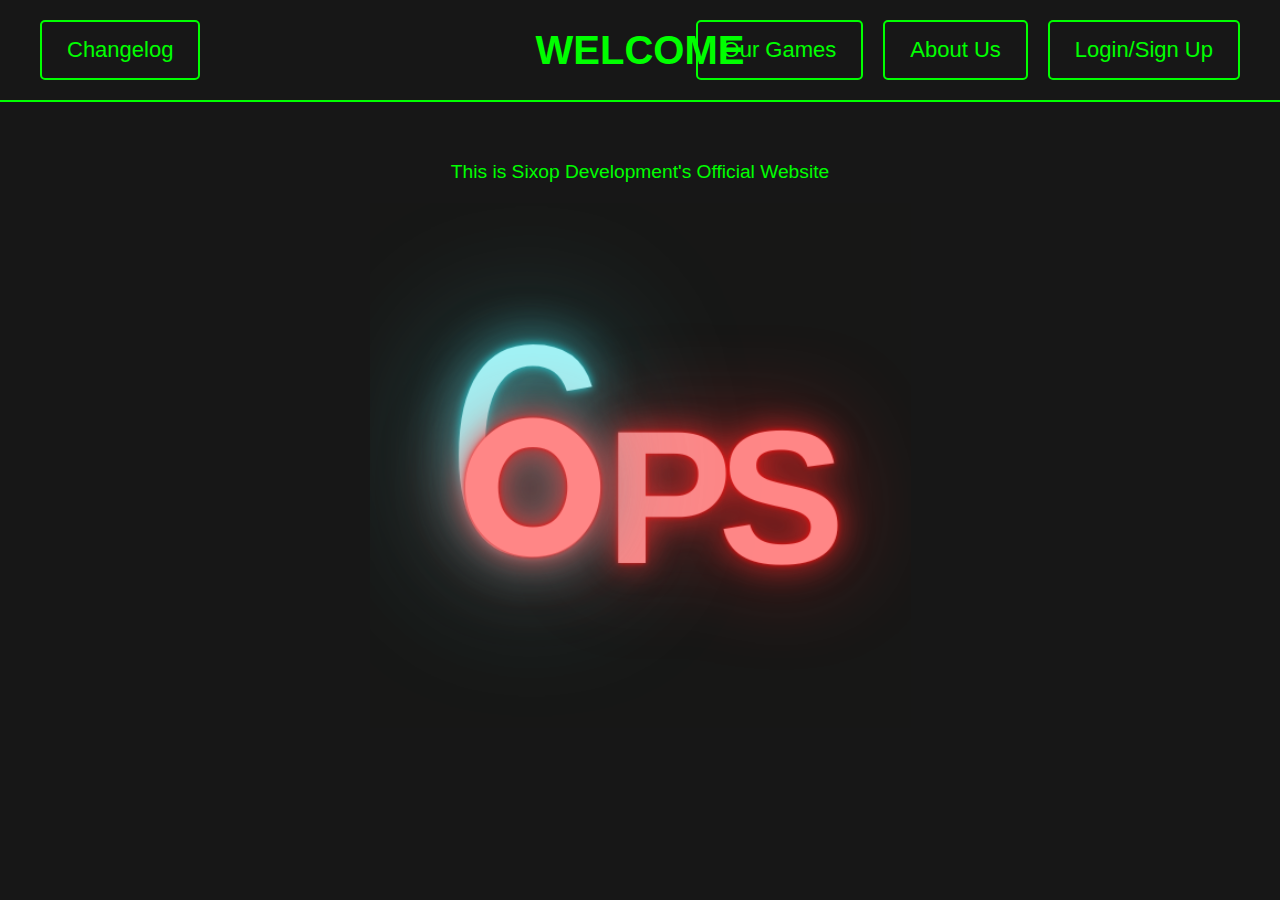
<file: index.html>
<!DOCTYPE html>
<html lang="en">
<head>
    <meta charset="UTF-8">
    <meta name="viewport" content="width=device-width, initial-scale=1.0">
    <title>Welcome to Sixops Dev.</title>
    <link rel="icon" href="Screenshot 2024-11-29 174348.png" type="image/png">
    <style>
        body {
            margin: 0;
            padding: 0;
            font-family: Arial, sans-serif;
            background-color: rgb(23, 23, 23); 
            color: #00ff00; 
            display: flex;
            flex-direction: column;
            min-height: 90vh; 
        }

        .header {
            display: flex;
            justify-content: space-between; 
            align-items: center;
            background-color: rgb(23, 23, 23); 
            color: #00ff00; 
            padding: 20px 40px;
            border-bottom: 2px solid #00ff00; 
            position: relative;
        }

        .header h1 {
            margin: 0;
            font-size: 2.5em;
            font-family: 'Arial Black', Arial, sans-serif; 
            position: absolute;
            left: 50%;
            transform: translateX(-50%);
        }

        .nav {
            display: flex;
            align-items: center;
            width: 100%; 
        }

        .nav a {
            text-decoration: none;
            font-size: 22px;
            color: #00ff00;
            background-color: rgb(23, 23, 23);
            padding: 15px 25px;
            border-radius: 5px;
            transition: background-color 0.3s ease, transform 0.3s ease;
            border: 2px solid #00ff00;
        }

        .nav a:hover {
            background-color: #333;
            color: #fff;
            transform: scale(1.1);
            box-shadow: 0 0 10px #00ff00;
        }

        .nav .left {
            margin-right: auto;
        }

        .nav .right {
            display: flex;
            gap: 20px;
        }

        .main-content {
            text-align: center;
            padding: 40px 20px;
            flex-grow: 1;
        }

        .main-content p {
            font-size: 1.2em;
            color: #00ff00;
            margin-bottom: 0;
        }

        .footer-img {
            text-align: center;
            margin-top: -20px;
            padding-bottom: 0;
        }

        .footer-img img {
            max-width: 100%;
            height: auto;
            display: inline-block;
            margin: 0 auto;
        }

        .className {
            background-color: rgb(23, 23, 23);
            padding: 45px;
            text-align: center;
        }

    </style>
</head>
<body>

    <!-- Header Section -->
    <div class="header">
        <div class="nav">
            <a href="Changelog.html" class="left">Changelog</a>
            <h1>WELCOME</h1>
            <div class="right">
                <a href="games.html">Our Games</a> 
                <a href="About_us.html">About Us</a>
                <a href="loginsignup.html">Login/Sign Up</a> <!-- Link to Login/Sign Up page -->
            </div>
        </div>
    </div>

    <!-- Main Content Section -->
    <div class="main-content">
        <p>This is Sixop Development's Official Website</p>
    </div>

    <!-- Footer Section with Image -->
    <div class="footer-img">
        <img src="Screenshot 2024-11-29 174348.png" alt="Sixops Image">
    </div>

    <div class="className"></div>

</body>
</html>
</file>
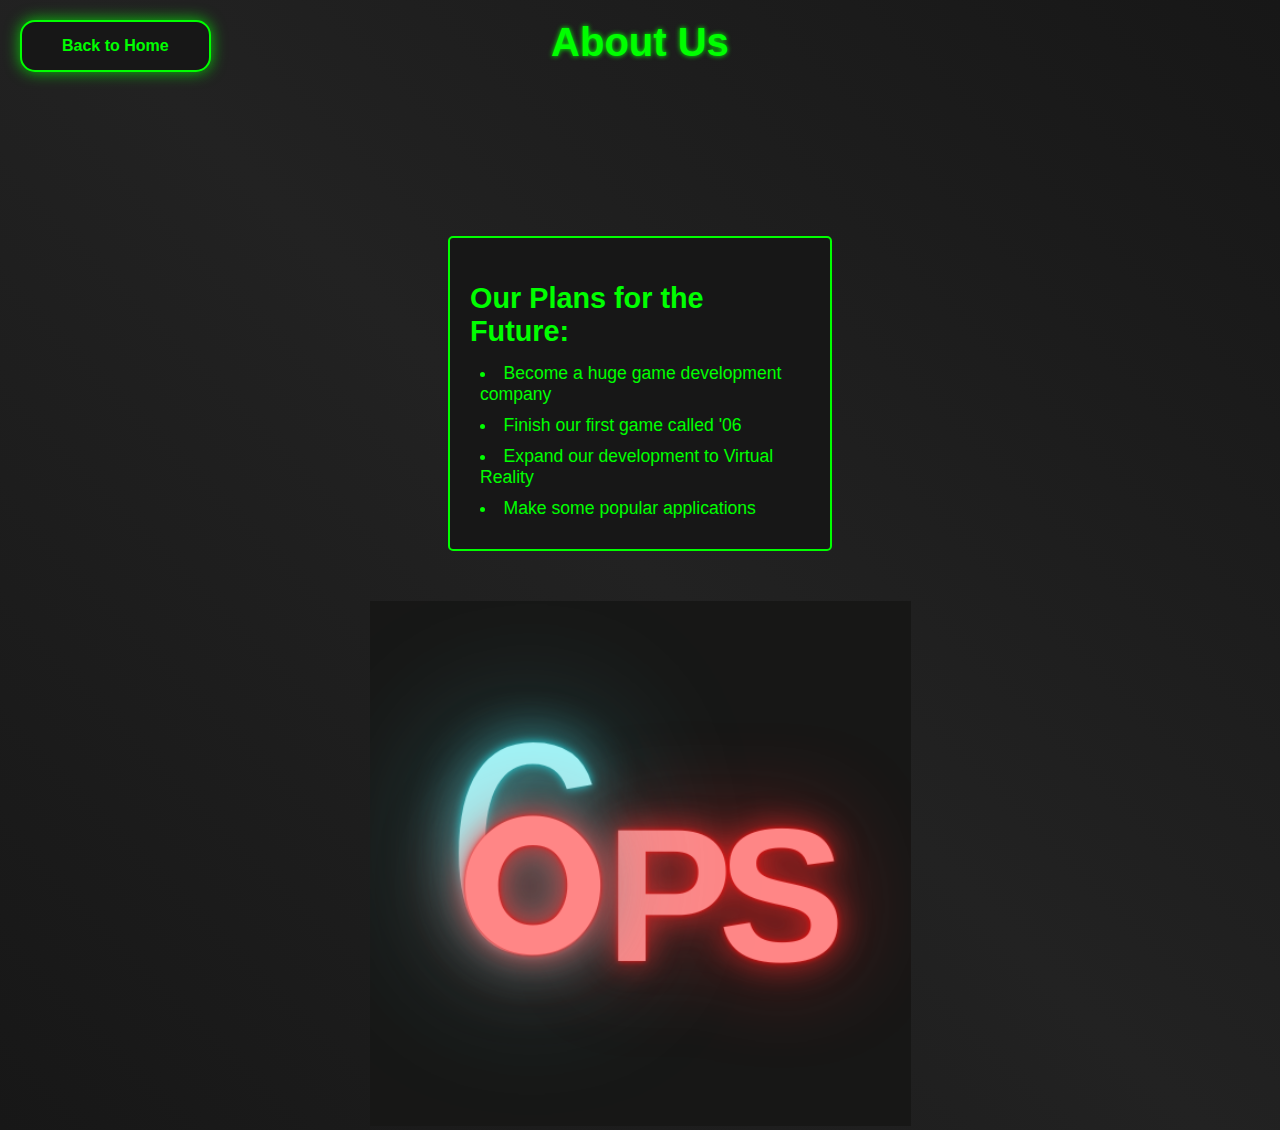
<file: About_us.html>
<!DOCTYPE html>
<html lang="en">
<head>
    <meta charset="UTF-8">
    <meta name="viewport" content="width=device-width, initial-scale=1.0">
    <title>Sixops About Us</title>
    <link rel="icon" href="Screenshot 2024-11-29 174348.png" type="image/png">
    <style>
        /* Body and Global Styles */
        body {
            margin: 0;
            padding: 0;
            font-family: Arial, sans-serif;
            background: linear-gradient(45deg, rgb(23, 23, 23), #222, rgb(23, 23, 23));
            color: #00ff00;
            display: flex;
            flex-direction: column;
            align-items: center;
            min-height: 100vh;
            text-align: center;
        }

        /* Header Container */
        .header-container {
            width: 100%;
            position: relative;
            text-align: center;
            padding-top: 20px;
            margin-bottom: 20px;
        }

        /* Header Styling */
        .header h1 {
            font-family: 'Arial Black', Arial, sans-serif;
            font-size: 2.5em;
            margin: 0;
            color: #00ff00;
            text-shadow: 0 0 5px #00ff00;
        }

        /* Back Button Styling */
        .back-button {
            position: absolute;
            top: 20px;
            left: 20px;
            text-decoration: none;
            color: #00ff00;
            font-size: 1em;
            padding: 15px 40px;
            border: 2px solid #00ff00;
            border-radius: 15px;
            background-color: #171717;
            transition: all 0.4s ease-in-out;
            text-align: center;
            font-weight: bold;
            box-shadow: 0 0 15px rgba(0, 255, 0, 0.75); /* Outer glow effect */
        }

        .back-button:hover {
            background-color: #222;
            color: #fff;
            box-shadow: 0 0 30px rgba(0, 255, 0, 1), 0 0 60px rgba(0, 255, 0, 1); /* Stronger glow on hover */
        }

        /* Content Styling */
        .content {
            margin-top: 20px;
            padding: 0 20px;
            line-height: 1.6;
            opacity: 0;
            animation: fadeIn 2s forwards;
        }

        .content p {
            margin: 15px 0;
            font-size: 1.1em;
        }

        /* Future Plans Section */
        .plans {
            margin-top: 30px;
            padding: 20px;
            background-color: #171717;
            border-radius: 5px;
            border: 2px solid #00ff00;
            width: 30%;
            box-sizing: border-box;
            text-align: left;
            margin-bottom: 20px;
        }

        .plans h2 {
            font-size: 1.8em;
            margin-bottom: 15px;
            color: #00ff00;
        }

        .plans ul {
            list-style-type: disc;
            margin: 0;
            padding-left: 0;
            list-style-position: inside;
        }

        .plans ul li {
            margin: 10px 0;
            font-size: 1.1em;
            padding-left: 10px;
        }

        /* Footer Image */
        .footer-img {
            text-align: center;
            margin-top: 30px;
            padding-bottom: 0;
        }

        .footer-img img {
            max-width: 100%;
            height: auto;
            display: inline-block;
            margin: 0 auto;
        }

        @keyframes fadeIn {
            0% { opacity: 0; }
            100% { opacity: 1; }
        }
    </style>
</head>
<body>

    <!-- Header Section with Back to Home Button -->
    <div class="header-container">
        <a href="index.html" class="back-button">Back to Home</a>
        <div class="header">
            <h1>About Us</h1>
        </div>
    </div>

    <!-- Main Content Section -->
    <div class="content">
        <p>Hi, We are the Sixops staff team.</p>
        <p>We are very happy you are using our games and we hope to bring better updates in the future.</p>
    </div>

    <!-- Future Plans Section -->
    <div class="plans">
        <h2>Our Plans for the Future:</h2>
        <ul>
            <li>Become a huge game development company</li>
            <li>Finish our first game called '06</li>
            <li>Expand our development to Virtual Reality</li>
            <li>Make some popular applications</li>
        </ul>
    </div>

    <!-- Footer Section with Image -->
    <div class="footer-img">
        <img src="Screenshot 2024-11-29 174348.png" alt="Sixops Image">
    </div>

</body>
</html>
</file>
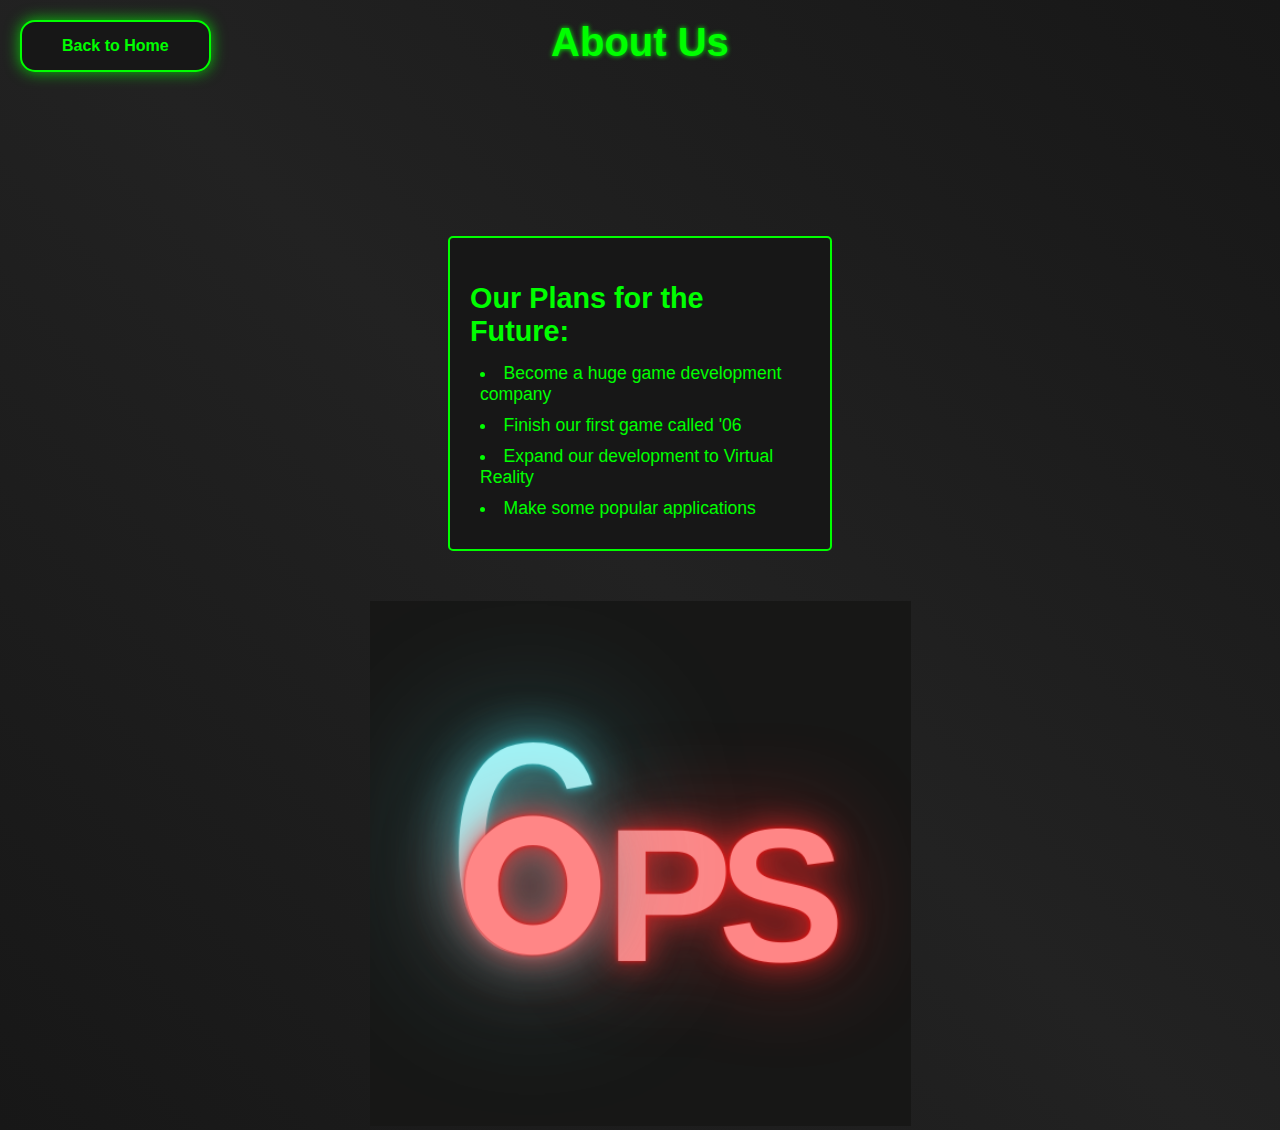
<file: About_us2.html>
<!DOCTYPE html>
<html lang="en">
<head>
    <meta charset="UTF-8">
    <meta name="viewport" content="width=device-width, initial-scale=1.0">
    <title>Sixops About Us</title>
    <link rel="icon" href="Screenshot 2024-11-29 174348.png" type="image/png">
    <style>
        /* Body and Global Styles */
        body {
            margin: 0;
            padding: 0;
            font-family: Arial, sans-serif;
            background: linear-gradient(45deg, rgb(23, 23, 23), #222, rgb(23, 23, 23));
            color: #00ff00;
            display: flex;
            flex-direction: column;
            align-items: center;
            min-height: 100vh;
            text-align: center;
        }

        /* Header Container */
        .header-container {
            width: 100%;
            position: relative;
            text-align: center;
            padding-top: 20px;
            margin-bottom: 20px;
        }

        /* Header Styling */
        .header h1 {
            font-family: 'Arial Black', Arial, sans-serif;
            font-size: 2.5em;
            margin: 0;
            color: #00ff00;
            text-shadow: 0 0 5px #00ff00;
        }

        /* Back Button Styling */
        .back-button {
            position: absolute;
            top: 20px;
            left: 20px;
            text-decoration: none;
            color: #00ff00;
            font-size: 1em;
            padding: 15px 40px;
            border: 2px solid #00ff00;
            border-radius: 15px;
            background-color: #171717;
            transition: all 0.4s ease-in-out;
            text-align: center;
            font-weight: bold;
            box-shadow: 0 0 15px rgba(0, 255, 0, 0.75); /* Outer glow effect */
        }

        .back-button:hover {
            background-color: #222;
            color: #fff;
            box-shadow: 0 0 30px rgba(0, 255, 0, 1), 0 0 60px rgba(0, 255, 0, 1); /* Stronger glow on hover */
        }

        /* Content Styling */
        .content {
            margin-top: 20px;
            padding: 0 20px;
            line-height: 1.6;
            opacity: 0;
            animation: fadeIn 2s forwards;
        }

        .content p {
            margin: 15px 0;
            font-size: 1.1em;
        }

        /* Future Plans Section */
        .plans {
            margin-top: 30px;
            padding: 20px;
            background-color: #171717;
            border-radius: 5px;
            border: 2px solid #00ff00;
            width: 30%;
            box-sizing: border-box;
            text-align: left;
            margin-bottom: 20px;
        }

        .plans h2 {
            font-size: 1.8em;
            margin-bottom: 15px;
            color: #00ff00;
        }

        .plans ul {
            list-style-type: disc;
            margin: 0;
            padding-left: 0;
            list-style-position: inside;
        }

        .plans ul li {
            margin: 10px 0;
            font-size: 1.1em;
            padding-left: 10px;
        }

        /* Footer Image */
        .footer-img {
            text-align: center;
            margin-top: 30px;
            padding-bottom: 0;
        }

        .footer-img img {
            max-width: 100%;
            height: auto;
            display: inline-block;
            margin: 0 auto;
        }

        @keyframes fadeIn {
            0% { opacity: 0; }
            100% { opacity: 1; }
        }
    </style>
</head>
<body>

    <!-- Header Section with Back to Home Button -->
    <div class="header-container">
        <a href="home.html" class="back-button">Back to Home</a>
        <div class="header">
            <h1>About Us</h1>
        </div>
    </div>

    <!-- Main Content Section -->
    <div class="content">
        <p>Hi, We are the Sixops staff team.</p>
        <p>We are very happy you are using our games and we hope to bring better updates in the future.</p>
    </div>

    <!-- Future Plans Section -->
    <div class="plans">
        <h2>Our Plans for the Future:</h2>
        <ul>
            <li>Become a huge game development company</li>
            <li>Finish our first game called '06</li>
            <li>Expand our development to Virtual Reality</li>
            <li>Make some popular applications</li>
        </ul>
    </div>

    <!-- Footer Section with Image -->
    <div class="footer-img">
        <img src="Screenshot 2024-11-29 174348.png" alt="Sixops Image">
    </div>

</body>
</html>
</file>
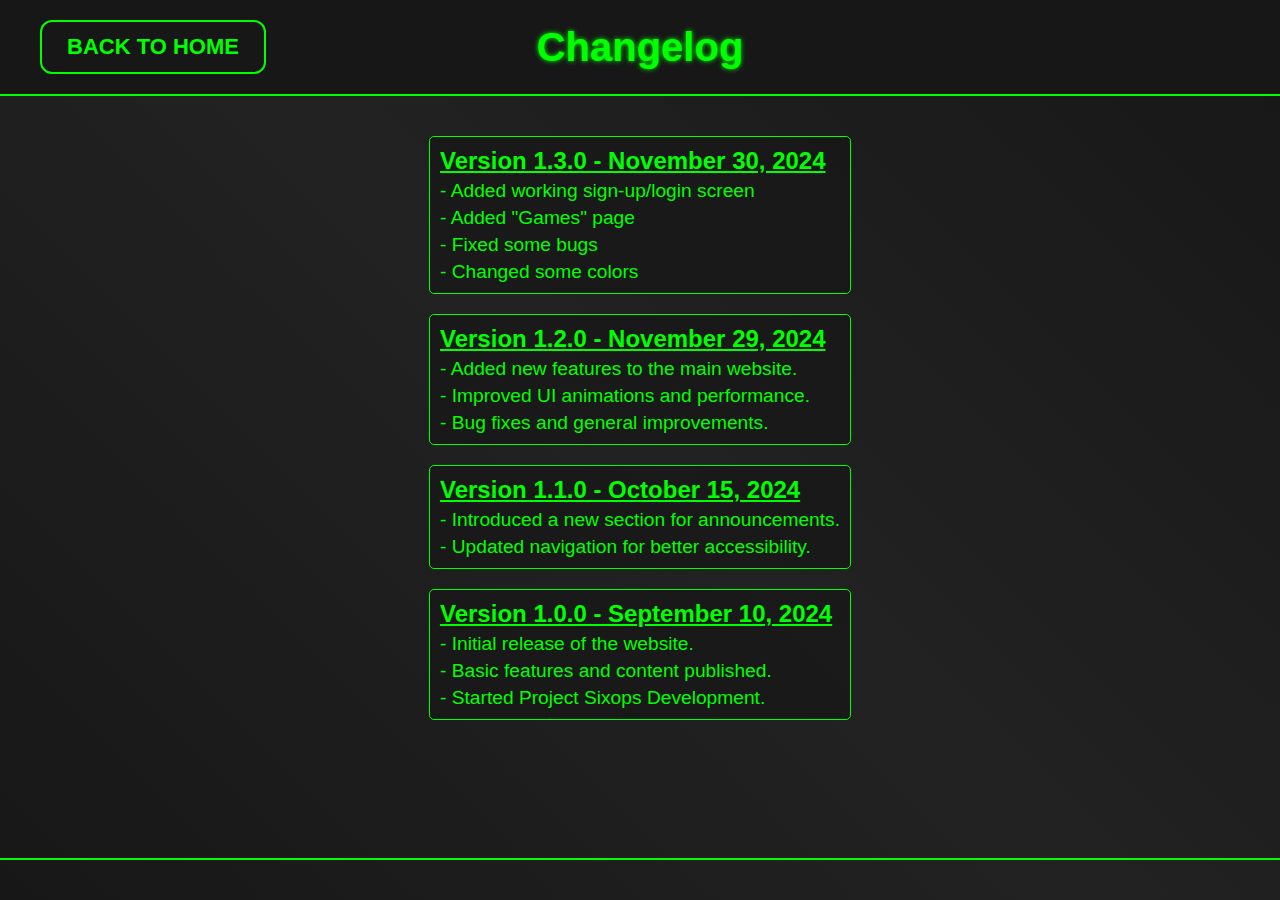
<file: Changelog.html>
<!DOCTYPE html>
<html lang="en">
<head>
    <meta charset="UTF-8">
    <meta name="viewport" content="width=device-width, initial-scale=1.0">
    <title>Changelog | Sixops Dev</title>
    <link rel="icon" href="Screenshot 2024-11-29 174348.png" type="image/png">
    <style>
        body {
            margin: 0;
            padding: 0;
            font-family: Arial, sans-serif;
            background: linear-gradient(45deg, rgb(23, 23, 23), #222, rgb(23, 23, 23));
            color: #00ff00;
            display: flex;
            flex-direction: column;
            min-height: 100vh;
        }

        .header {
            display: flex;
            justify-content: space-between;
            align-items: center;
            background-color: rgb(23, 23, 23);
            color: #00ff00;
            padding: 20px 40px;
            border-bottom: 2px solid #00ff00;
            position: relative;
        }

        .header h1 {
            margin: 0;
            font-size: 2.5em;
            font-family: 'Arial Black', Arial, sans-serif;
            position: absolute;
            left: 50%;
            transform: translateX(-50%);
            text-shadow: 0 0 5px #00ff00;
        }

        .nav {
            display: flex;
            align-items: center;
            width: 100%;
        }

        /* Style for the back to home button and other links */
        .nav a, .home-button {
            text-decoration: none;
            font-size: 22px;
            color: #00ff00;
            background-color: rgb(23, 23, 23);
            padding: 12px 25px;
            border-radius: 12px;
            border: 2px solid #00ff00;
            font-weight: bold;
            text-transform: uppercase;
            transition: 0.3s ease;
            display: inline-block;
            text-align: center;
        }

        /* Hover effect for buttons */
        .nav a:hover, .home-button:hover {
            background-color: rgb(23, 23, 23);
            color: #fff;
            box-shadow: 0 0 8px #00ff00;
            transform: scale(1.05);
        }

        .changelog-content {
            padding: 40px 20px;
            text-align: left;
            flex-grow: 1;
            max-width: 800px;
            margin: 0 auto;
        }

        .changelog-entry {
            margin-bottom: 20px;
            padding: 10px;
            border: 1px solid #00ff00;
            border-radius: 5px;
            background-color: rgba(23, 23, 23, 0.7);
        }

        .changelog-entry h3 {
            margin: 0;
            font-size: 1.5em;
            text-decoration: underline;
        }

        .changelog-entry p {
            margin: 5px 0 0;
            font-size: 1.2em;
        }

        .footer {
            text-align: center;
            padding: 20px;
            border-top: 2px solid #00ff00;
            font-size: 1em;
        }
    </style>
</head>
<body>

    <!-- Header Section -->
    <div class="header">
        <div class="nav">
            <a href="index.html" class="home-button">Back to Home</a>
            <h1>Changelog</h1>
        </div>
    </div>

    <!-- Changelog Content Section -->
    <div class="changelog-content">
        <div class="changelog-entry">
            <h3>Version 1.3.0 - November 30, 2024</h3>
            <p>- Added working sign-up/login screen</p>
            <p>- Added "Games" page</p>
            <p>- Fixed some bugs</p>
            <p>- Changed some colors</p>
        </div>
        
        <div class="changelog-entry">
            <h3>Version 1.2.0 - November 29, 2024</h3>
            <p>- Added new features to the main website.</p>
            <p>- Improved UI animations and performance.</p>
            <p>- Bug fixes and general improvements.</p>
        </div>

        <div class="changelog-entry">
            <h3>Version 1.1.0 - October 15, 2024</h3>
            <p>- Introduced a new section for announcements.</p>
            <p>- Updated navigation for better accessibility.</p>
        </div>

        <div class="changelog-entry">
            <h3>Version 1.0.0 - September 10, 2024</h3>
            <p>- Initial release of the website.</p>
            <p>- Basic features and content published.</p>
            <p>- Started Project Sixops Development.</p>
        </div>
    </div>

    <!-- Footer Section -->
    <div class="footer">
</body>
</html>
</file>
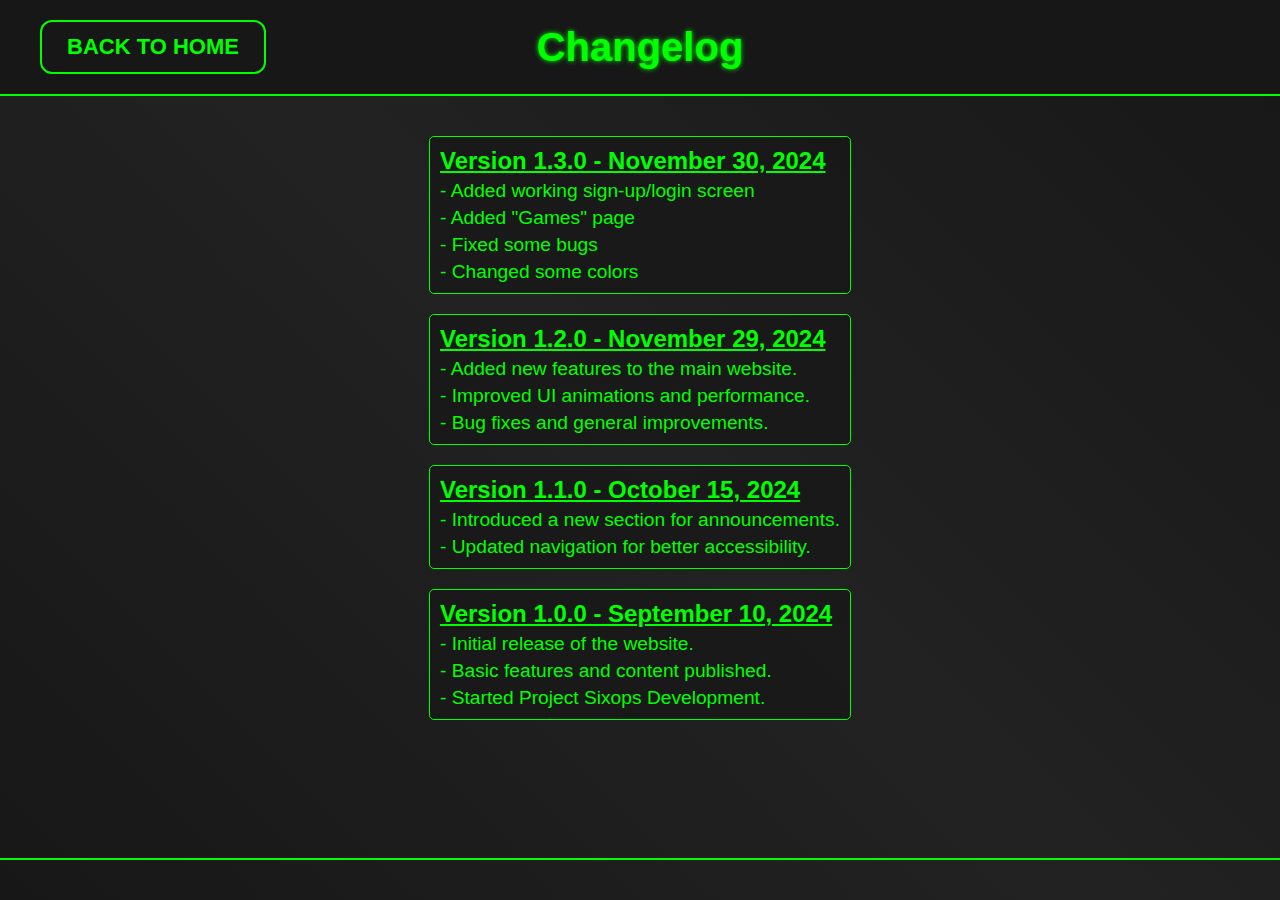
<file: Changelog2.html>
<!DOCTYPE html>
<html lang="en">
<head>
    <meta charset="UTF-8">
    <meta name="viewport" content="width=device-width, initial-scale=1.0">
    <title>Changelog | Sixops Dev</title>
    <link rel="icon" href="Screenshot 2024-11-29 174348.png" type="image/png">
    <style>
        body {
            margin: 0;
            padding: 0;
            font-family: Arial, sans-serif;
            background: linear-gradient(45deg, rgb(23, 23, 23), #222, rgb(23, 23, 23));
            color: #00ff00;
            display: flex;
            flex-direction: column;
            min-height: 100vh;
        }

        .header {
            display: flex;
            justify-content: space-between;
            align-items: center;
            background-color: rgb(23, 23, 23);
            color: #00ff00;
            padding: 20px 40px;
            border-bottom: 2px solid #00ff00;
            position: relative;
        }

        .header h1 {
            margin: 0;
            font-size: 2.5em;
            font-family: 'Arial Black', Arial, sans-serif;
            position: absolute;
            left: 50%;
            transform: translateX(-50%);
            text-shadow: 0 0 5px #00ff00;
        }

        .nav {
            display: flex;
            align-items: center;
            width: 100%;
        }

        /* Style for the back to home button and other links */
        .nav a, .home-button {
            text-decoration: none;
            font-size: 22px;
            color: #00ff00;
            background-color: rgb(23, 23, 23);
            padding: 12px 25px;
            border-radius: 12px;
            border: 2px solid #00ff00;
            font-weight: bold;
            text-transform: uppercase;
            transition: 0.3s ease;
            display: inline-block;
            text-align: center;
        }

        /* Hover effect for buttons */
        .nav a:hover, .home-button:hover {
            background-color: rgb(23, 23, 23);
            color: #fff;
            box-shadow: 0 0 8px #00ff00;
            transform: scale(1.05);
        }

        .changelog-content {
            padding: 40px 20px;
            text-align: left;
            flex-grow: 1;
            max-width: 800px;
            margin: 0 auto;
        }

        .changelog-entry {
            margin-bottom: 20px;
            padding: 10px;
            border: 1px solid #00ff00;
            border-radius: 5px;
            background-color: rgba(23, 23, 23, 0.7);
        }

        .changelog-entry h3 {
            margin: 0;
            font-size: 1.5em;
            text-decoration: underline;
        }

        .changelog-entry p {
            margin: 5px 0 0;
            font-size: 1.2em;
        }

        .footer {
            text-align: center;
            padding: 20px;
            border-top: 2px solid #00ff00;
            font-size: 1em;
        }
    </style>
</head>
<body>

    <!-- Header Section -->
    <div class="header">
        <div class="nav">
            <a href="home.html" class="home-button">Back to Home</a>
            <h1>Changelog</h1>
        </div>
    </div>

    <!-- Changelog Content Section -->
    <div class="changelog-content">
        <div class="changelog-entry">
            <h3>Version 1.3.0 - November 30, 2024</h3>
            <p>- Added working sign-up/login screen</p>
            <p>- Added "Games" page</p>
            <p>- Fixed some bugs</p>
            <p>- Changed some colors</p>
        </div>
        
        <div class="changelog-entry">
            <h3>Version 1.2.0 - November 29, 2024</h3>
            <p>- Added new features to the main website.</p>
            <p>- Improved UI animations and performance.</p>
            <p>- Bug fixes and general improvements.</p>
        </div>

        <div class="changelog-entry">
            <h3>Version 1.1.0 - October 15, 2024</h3>
            <p>- Introduced a new section for announcements.</p>
            <p>- Updated navigation for better accessibility.</p>
        </div>

        <div class="changelog-entry">
            <h3>Version 1.0.0 - September 10, 2024</h3>
            <p>- Initial release of the website.</p>
            <p>- Basic features and content published.</p>
            <p>- Started Project Sixops Development.</p>
        </div>
    </div>

    <!-- Footer Section -->
    <div class="footer">
</body>
</html>
</file>
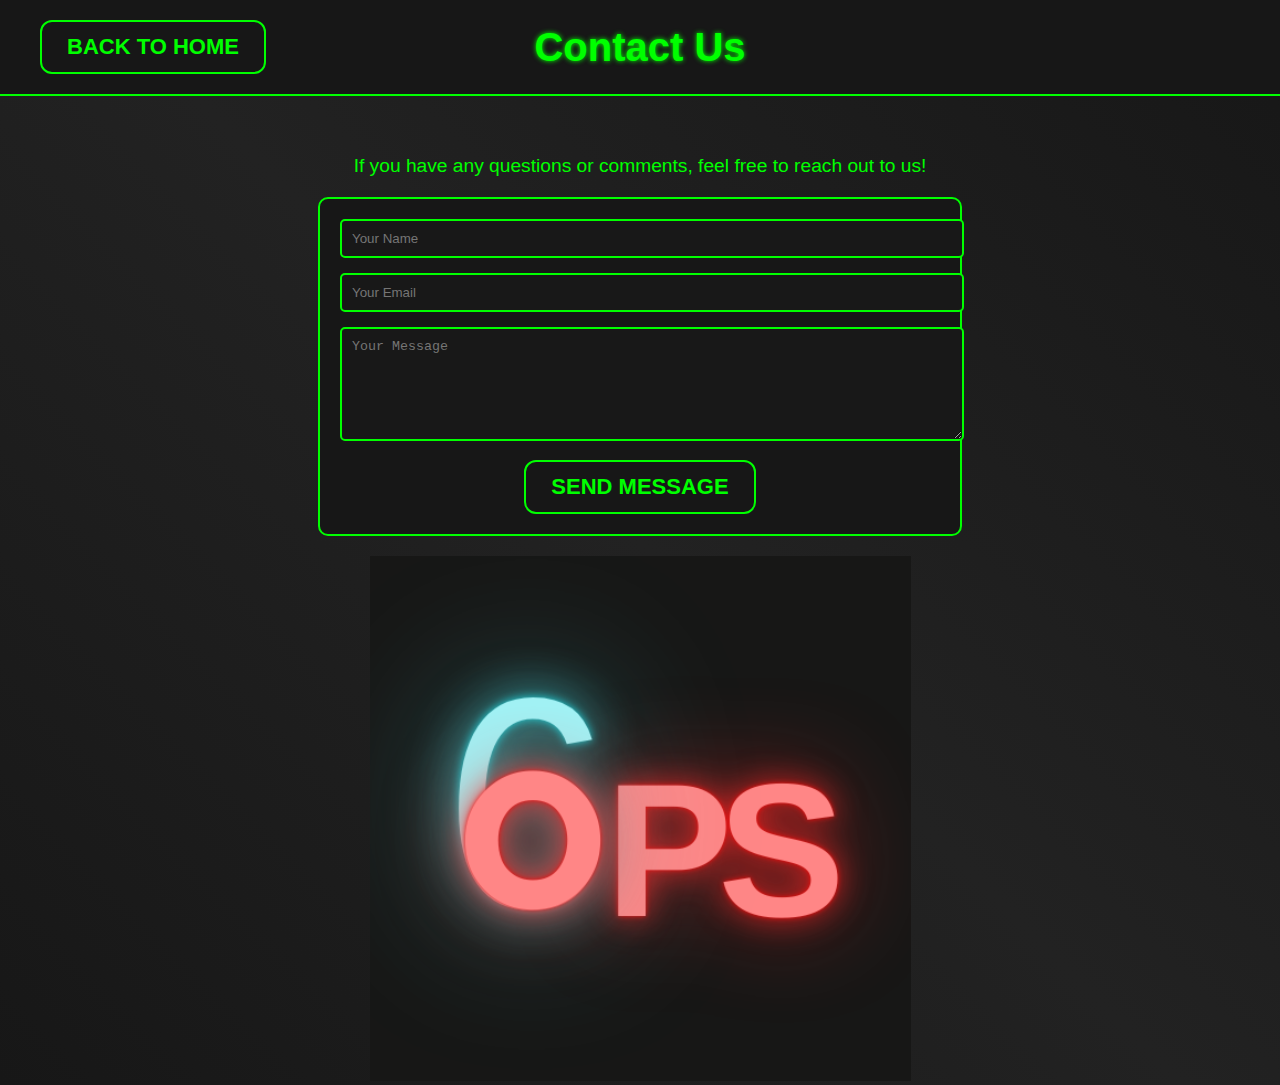
<file: Contact.html>
<!DOCTYPE html>
<html lang="en">
<head>
    <meta charset="UTF-8">
    <meta name="viewport" content="width=device-width, initial-scale=1.0">
    <title>Contact Us | Sixops Dev</title>
    <link rel="icon" href="Screenshot 2024-11-29 174348.png" type="image/png">
    <style>
        body {
            margin: 0;
            padding: 0;
            font-family: Arial, sans-serif;
            background: linear-gradient(45deg, rgb(23, 23, 23), #222, rgb(23, 23, 23));
            color: #00ff00; 
            display: flex;
            flex-direction: column;
            min-height: 90vh; 
        }

        .header {
            display: flex;
            justify-content: space-between; 
            align-items: center;
            background-color: rgb(23, 23, 23); 
            color: #00ff00; 
            padding: 20px 40px;
            border-bottom: 2px solid #00ff00; 
            position: relative;
        }

        .header h1 {
            margin: 0;
            font-size: 2.5em;
            font-family: 'Arial Black', Arial, sans-serif; 
            position: absolute;
            left: 50%;
            transform: translateX(-50%);
            text-shadow: 0 0 5px #00ff00;
        }

        .nav {
            display: flex;
            align-items: center;
            width: 100%; 
        }

        /* Style for all buttons in the navigation */
        .nav a, .nav .home-button, .form-container button {
            text-decoration: none;
            font-size: 22px;
            color: #00ff00;
            background-color: rgb(23, 23, 23);
            padding: 12px 25px;
            border-radius: 12px; /* Rounded edges for all buttons */
            border: 2px solid #00ff00;
            font-weight: bold;
            text-transform: uppercase;
            transition: 0.3s ease;
            display: inline-block;
            text-align: center;
        }

        /* Hover effect for buttons */
        .nav a:hover, .nav .home-button:hover, .form-container button:hover {
            background-color: #333;
            color: #fff;
            box-shadow: 0 0 8px #00ff00; /* Glowing effect */
            transform: scale(1.05);
        }

        .nav .left {
            margin-right: auto;
        }

        .nav .right {
            display: flex;
            gap: 20px;
        }

        .main-content {
            text-align: center;
            padding: 40px 20px;
            flex-grow: 1;
        }

        .main-content p {
            font-size: 1.2em;
            color: #00ff00;
            margin-bottom: 20px;
        }

        .form-container {
            max-width: 600px;
            margin: 0 auto;
            background-color: rgb(23, 23, 23);
            padding: 20px;
            border-radius: 10px;
            border: 2px solid #00ff00;
        }

        .form-container input, .form-container textarea {
            width: 100%;
            padding: 10px;
            margin-bottom: 15px;
            border: 2px solid #00ff00;
            background-color: rgb(24, 24, 24);
            color: #00ff00;
            border-radius: 5px;
        }

        .footer-img {
            text-align: center;
            margin-top: -20px;
            padding-bottom: 0;
        }

        .footer-img img {
            max-width: 100%;
            height: auto;
            display: inline-block;
            margin: 0 auto;
        }
    </style>
</head>
<body>

    <!-- Header Section -->
    <div class="header">
        <div class="nav">
            <a href="home.html" class="home-button">Back to Home</a> <!-- Custom home button -->
        </div>
        <h1>Contact Us</h1> <!-- Added the "Contact Us" title in the center -->
    </div>

    <!-- Main Content Section -->
    <div class="main-content">
        <p>If you have any questions or comments, feel free to reach out to us!</p>

        <!-- Contact Form -->
        <div class="form-container">
            <form action="https://formspree.io/f/myzybnwb" method="POST">
                <input type="text" name="name" placeholder="Your Name" required>
                <input type="email" name="email" placeholder="Your Email" required>
                <textarea name="message" placeholder="Your Message" rows="6" required></textarea>
                <button type="submit">Send Message</button>
            </form>
        </div>
    </div>

    <!-- Footer Section with Image -->
    <div class="footer-img">
        <img src="Screenshot 2024-11-29 174348.png" alt="Sixops Image">
    </div>

</body>
</html>
</file>
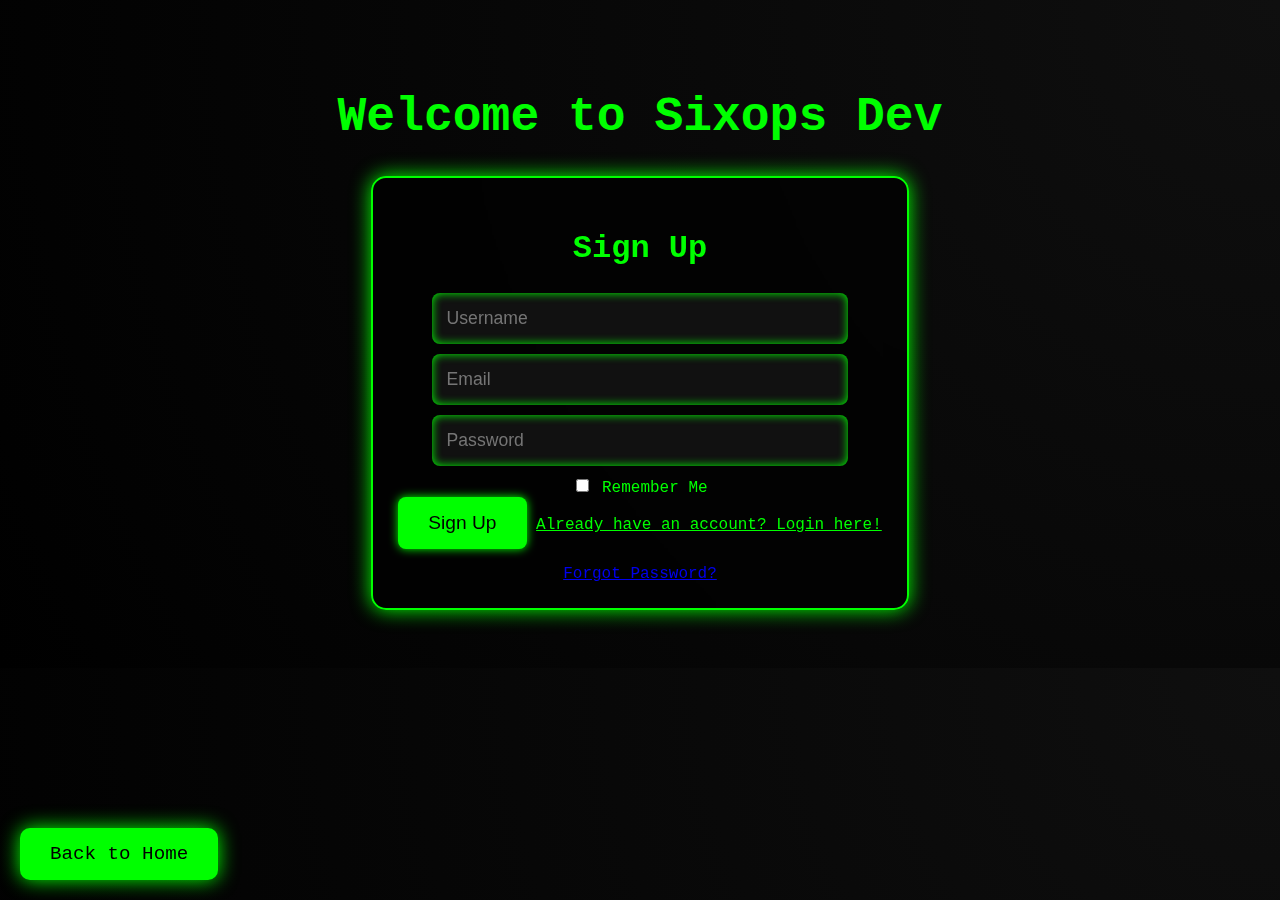
<file: loginsignup.html>
<!DOCTYPE html>
<html lang="en">
<head>
    <meta charset="UTF-8">
    <meta name="viewport" content="width=device-width, initial-scale=1.0">
    <title>Login/Signup - Sixops Dev</title>
    <link rel="icon" href="Screenshot 2024-11-29 174348.png" type="image/png">
    <style>
        /* Core styles */
        body {
            font-family: 'Courier New', Courier, monospace;
            background: radial-gradient(circle at top right, #0f0f0f, #000);
            color: #00ff00;
            text-align: center;
            padding: 50px;
            overflow: hidden;
            animation: backgroundScroll 10s infinite linear;
        }

        form {
            display: inline-block;
            background-color: rgba(0, 0, 0, 0.7);
            padding: 25px;
            border-radius: 15px;
            border: 2px solid #00ff00;
            backdrop-filter: blur(10px);
            box-shadow: 0 0 20px #00ff00;
            animation: pulseGlow 3s infinite;
        }

        input[type="text"], input[type="email"], input[type="password"] {
            display: block;
            margin: 10px auto;
            padding: 15px;
            width: 80%;
            border: none;
            border-radius: 8px;
            background-color: #111;
            color: #00ff00;
            box-shadow: inset 0 0 10px #00ff00;
            font-size: 1.1em;
        }

        input[type="submit"] {
            background-color: #00ff00;
            color: #000;
            padding: 15px 30px;
            border: none;
            border-radius: 8px;
            cursor: pointer;
            transition: all 0.3s ease;
            font-size: 1.2em;
            box-shadow: 0 0 10px #00ff00;
        }

        input[type="submit"]:hover {
            background-color: #000;
            color: #00ff00;
            border: 2px solid #00ff00;
            transform: scale(1.1);
        }

        .toggle-link {
            color: #00ff00;
            cursor: pointer;
            margin-top: 20px;
            text-decoration: underline;
        }

        .forgot-password {
            color: #00ff00;
            margin-top: 10px;
            display: block;
        }

        h1 {
            font-size: 3em;
            animation: flickerText 2s infinite alternate;
        }

        h2 {
            font-size: 2em;
        }

        .back-button {
            position: fixed;
            bottom: 20px;
            left: 20px;
            padding: 15px 30px;
            background-color: #00ff00;
            color: #000;
            border: none;
            border-radius: 10px;
            cursor: pointer;
            font-size: 1.2em;
            text-decoration: none;
            box-shadow: 0 0 20px #00ff00;
            transition: transform 0.3s ease;
        }

        .back-button:hover {
            transform: rotate(360deg) scale(1.1);
        }

        /* Animations */
        @keyframes flickerText {
            0% { opacity: 1; }
            50% { opacity: 0.8; }
            100% { opacity: 0.5; }
        }

        @keyframes pulseGlow {
            0%, 100% {
                box-shadow: 0 0 20px #00ff00;
            }
            50% {
                box-shadow: 0 0 40px #00ff00;
            }
        }

        @keyframes backgroundScroll {
            0% { background-position: 0% 0%; }
            100% { background-position: 100% 100%; }
        }
    </style>
</head>
<body>

    <h1>Welcome to Sixops Dev</h1>

    <form id="auth-form">
        <h2 id="form-title">Sign Up</h2>
        <input type="text" id="username" placeholder="Username" required>
        <input type="email" id="email" placeholder="Email" required>
        <input type="password" id="password" placeholder="Password" required>
        <div class="remember-me">
            <input type="checkbox" id="remember-me"> <label for="remember-me">Remember Me</label>
        </div>
        <input type="submit" value="Sign Up">
        <span class="toggle-link" onclick="toggleForm()">Already have an account? Login here!</span>
        <p class="error-message" id="error-message"></p>
        <div class="forgot-password">
            <a href="#" onclick="forgotPassword()">Forgot Password?</a>
        </div>
    </form>

    <a href="index.html" class="back-button">Back to Home</a>

    <script>
        const whitelistedCredentials = [
            { username: "admin", email: "admin@sixops.com", password: "admin123" },
            { username: "user", email: "user@sixops.com", password: "password" }
        ];

        function toggleForm() {
            const formTitle = document.getElementById('form-title');
            const submitButton = document.querySelector('input[type="submit"]');
            const toggleLink = document.querySelector('.toggle-link');

            if (formTitle.innerText === 'Sign Up') {
                formTitle.innerText = 'Login';
                submitButton.value = 'Login';
                toggleLink.innerText = "Don't have an account? Sign up here!";
            } else {
                formTitle.innerText = 'Sign Up';
                submitButton.value = 'Sign Up';
                toggleLink.innerText = "Already have an account? Login here!";
            }
        }

        function forgotPassword() {
            alert("Forgot password functionality is not implemented yet.");
        }

        document.getElementById('auth-form').addEventListener('submit', function(event) {
            event.preventDefault();

            const formTitle = document.getElementById('form-title').innerText;
            const username = document.getElementById('username').value;
            const email = document.getElementById('email').value;
            const password = document.getElementById('password').value;
            const errorMessage = document.getElementById('error-message');

            if (formTitle === 'Login') {
                // Only allow login for whitelisted users
                const validLogin = whitelistedCredentials.some(user =>
                    (user.username === username || user.email === email) && user.password === password
                );

                if (validLogin) {
                    alert("Login successful!");
                    window.location.href = 'home.html';
                } else {
                    errorMessage.innerText = 'Invalid credentials. Access denied!';
                }
            } else {
                // Signup logic
                alert("Sign up successful!");
                window.location.href = 'home.html';
            }
        });
    </script>

</body>
</html>
</file>
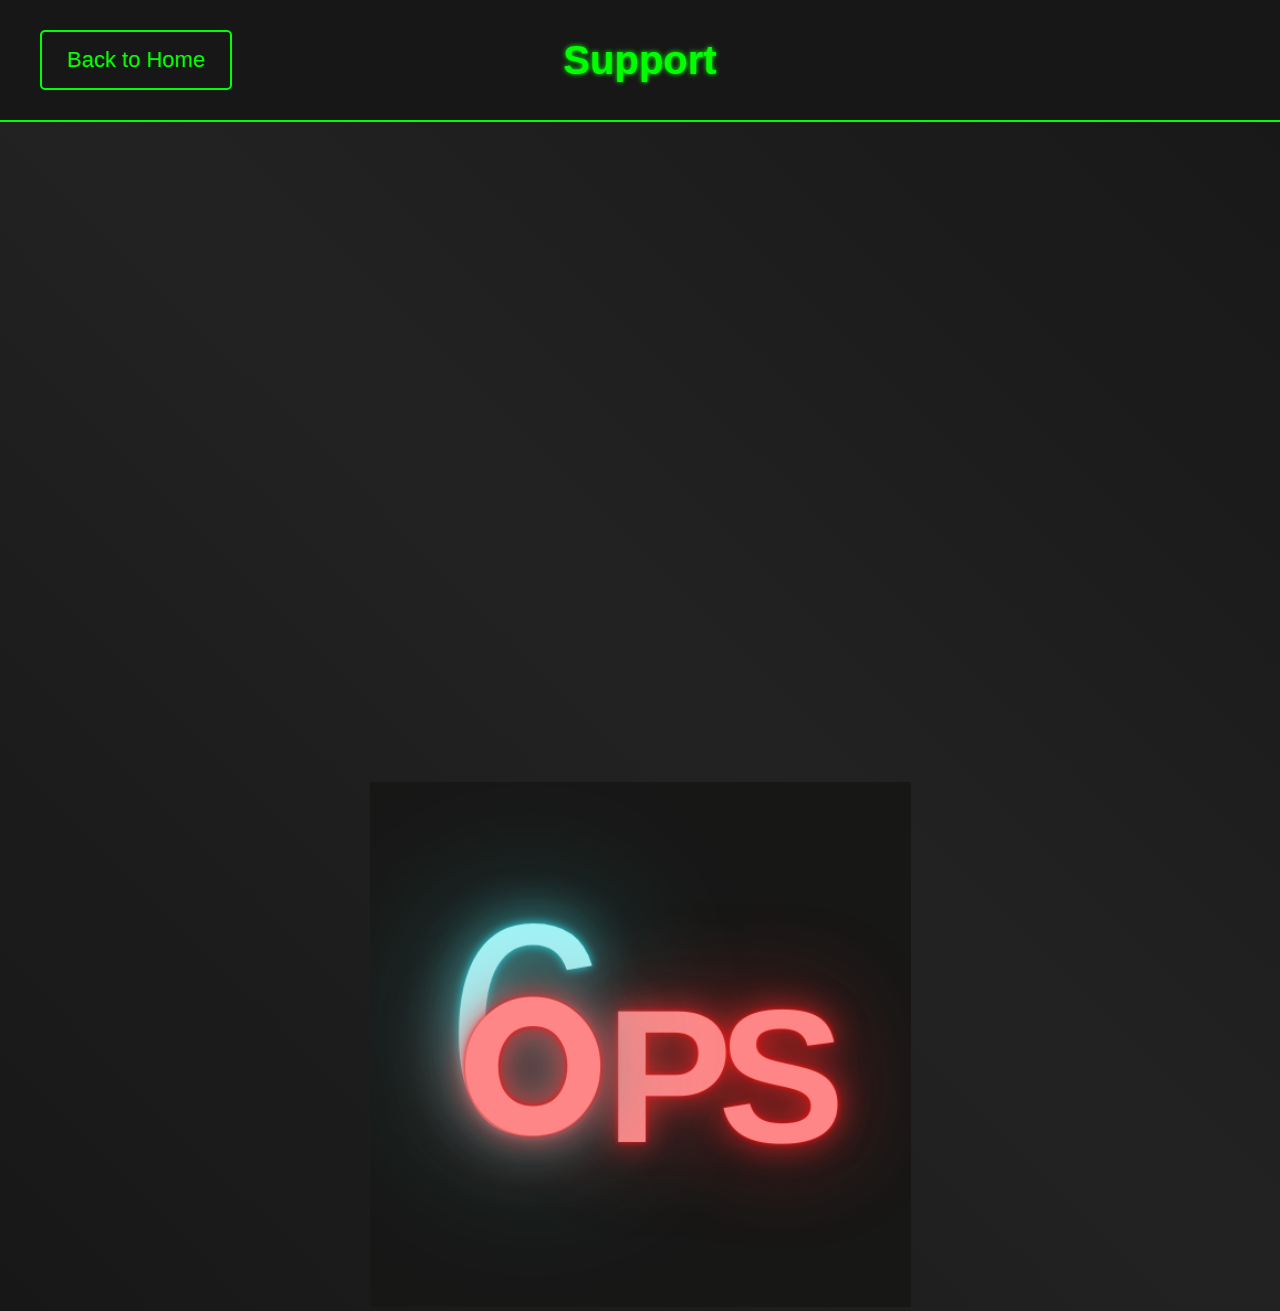
<file: Support.html>
<!DOCTYPE html>
<html lang="en">
<head>
    <meta charset="UTF-8">
    <meta name="viewport" content="width=device-width, initial-scale=1.0">
    <title>Support | Sixops Dev</title>
    <link rel="icon" href="Screenshot 2024-11-29 174348.png" type="image/png">
    <style>
        /* Body and Global Styles */
        body {
            margin: 0;
            padding: 0;
            font-family: Arial, sans-serif;
            background: linear-gradient(45deg, rgb(23, 23, 23), #222, rgb(23, 23, 23));
            color: #00ff00;
            display: flex;
            flex-direction: column;
            min-height: 100vh;
        }

        /* Header Styling */
        .header {
            display: flex;
            justify-content: space-between;
            align-items: center;
            background-color: rgb(23, 23, 23);
            color: #00ff00;
            padding: 20px 40px;
            border-bottom: 2px solid #00ff00;
            position: relative;
        }

        .header h1 {
            margin: 0;
            font-size: 2.5em;
            font-family: 'Arial Black', Arial, sans-serif;
            position: absolute;
            left: 50%;
            transform: translateX(-50%);
            text-shadow: 0 0 5px #00ff00;
        }

        .nav {
            display: flex;
            align-items: center;
            width: 100%;
        }

        .nav a {
            text-decoration: none;
            font-size: 22px;
            color: #00ff00;
            background-color: rgb(23, 23, 23);
            padding: 15px 25px;
            border-radius: 5px;
            transition: background-color 0.3s ease, transform 0.3s ease, box-shadow 0.3s ease;
            border: 2px solid #00ff00;
        }

        .nav a:hover {
            background-color: #333;
            color: #fff;
            transform: scale(1.1);
            box-shadow: 0 0 15px #00ff00;
        }

        .nav .left {
            margin-right: auto;
        }

        .nav .right {
            display: flex;
            gap: 20px;
        }

        /* Back to Home Button */
        .back-to-home {
            font-size: 18px;
            color: #00ff00;
            text-decoration: none;
            border: 2px solid #00ff00;
            padding: 10px 20px;
            border-radius: 5px;
            background-color: rgb(23, 23, 23);
            margin: 10px 0;
            display: inline-block;
            transition: background-color 0.3s, transform 0.3s;
        }

        .back-to-home:hover {
            background-color: #333;
            color: #fff;
            transform: scale(1.1);
            box-shadow: 0 0 10px #00ff00;
        }

        /* Main Content Styling */
        .main-content {
            text-align: center;
            padding: 40px 20px;
            flex-grow: 1;
            opacity: 0;
            animation: fadeIn 2s forwards;
        }

        @keyframes fadeIn {
            0% { opacity: 0; }
            100% { opacity: 1; }
        }

        /* Support Form Styling */
        .support-form-container {
            max-width: 900px;
            margin: 0 auto;
            background-color: rgb(23, 23, 23);
            padding: 30px;
            border-radius: 10px;
            border: 2px solid #00ff00;
            box-shadow: 0 0 10px #00ff00;
        }

        .support-form-container h2 {
            font-size: 2em;
            color: #00ff00;
            margin-bottom: 20px;
        }

        .support-form-container input,
        .support-form-container textarea,
        .support-form-container select {
            width: 100%;
            padding: 15px;
            margin-bottom: 20px;
            border: 2px solid #00ff00;
            background-color: rgb(24, 24, 24);
            color: #00ff00;
            border-radius: 5px;
            font-size: 1em;
        }

        .support-form-container button {
            padding: 15px 25px;
            background-color: #00ff00;
            color: rgb(24, 24, 24);
            border: none;
            border-radius: 5px;
            cursor: pointer;
            font-size: 1.2em;
            transition: background-color 0.3s ease;
        }

        .support-form-container button:hover {
            background-color: #333;
            color: #fff;
        }

        /* Chat Widget */
        .chat-widget {
            position: fixed;
            bottom: 20px;
            right: 20px;
            background-color: rgb(23, 23, 23);
            color: #00ff00;
            width: 350px;
            padding: 20px;
            border-radius: 10px;
            border: 2px solid #00ff00;
            box-shadow: 0 0 15px #00ff00;
            display: none;
        }

        .chat-widget.active {
            display: block;
        }

        .chat-widget-header {
            font-size: 1.5em;
            margin-bottom: 15px;
        }

        .chat-widget-messages {
            max-height: 200px;
            overflow-y: auto;
            background-color: #111;
            padding: 10px;
            border-radius: 5px;
            margin-bottom: 15px;
            color: #00ff00;
        }

        .chat-widget input {
            width: 100%;
            padding: 10px;
            border: 2px solid #00ff00;
            background-color: rgb(24, 24, 24);
            color: #00ff00;
            border-radius: 5px;
        }

        /* Footer */
        .footer-img {
            text-align: center;
            margin-top: -20px;
            padding-bottom: 0;
        }

        .footer-img img {
            max-width: 100%;
            height: auto;
            display: inline-block;
            margin: 0 auto;
        }
    </style>
</head>
<body>

    <!-- Header Section -->
    <div class="header">
        <div class="nav">
            <a href="home.html" class="back-to-home">Back to Home</a>
            <h1>Support</h1>
        </div>
    </div>

    <!-- Main Content Section -->
    <div class="main-content">
        <p>We are here to assist you! If you're having any issues, please fill out the form below, and we'll get back to you as soon as possible.</p>

        <!-- Support Form Section -->
        <div class="support-form-container">
            <h2>Contact Support</h2>
            <form action="https://formspree.io/f/myzybnwb" method="POST" id="support-form">
                <input type="text" name="name" placeholder="Your Name" required>
                <input type="email" name="email" placeholder="Your Email" required>
                <textarea name="issue" placeholder="Describe your issue" rows="5" required></textarea>
                <select name="category">
                    <option value="technical">Technical Issue</option>
                    <option value="billing">Billing</option>
                    <option value="other">Other</option>
                </select>
                <button type="submit">Submit Ticket</button>
            </form>
        </div>
    </div>

    <!-- Chat Widget -->
    <div class="chat-widget" id="chat-widget">
        <div class="chat-widget-header">Support Chat</div>
        <div class="chat-widget-messages" id="chat-messages"></div>
        <input type="text" id="chat-input" placeholder="Type your message..." oninput="enableSendButton()">
        <button id="send-button" disabled onclick="sendMessage()">Send</button>
    </div>

    <!-- Footer Section with Image -->
    <div class="footer-img">
        <img src="Screenshot 2024-11-29 174348.png" alt="Sixops Image">
    </div>

    <!-- Script for Live Chat -->
    <script>
        let chatWidget = document.getElementById('chat-widget');
        let sendButton = document.getElementById('send-button');
        let chatMessages = document.getElementById('chat-messages');
        let chatInput = document.getElementById('chat-input');
        let supportForm = document.getElementById('support-form');

        // Show chat widget on page load after 5 seconds
        window.onload = function() {
            setTimeout(() => {
                chatWidget.classList.add('active');
            }, 5000);
        };

        // Enable Send button if there's input
        function enableSendButton() {
            sendButton.disabled = chatInput.value.trim() === '';
        }

        // Send message in chat widget
        function sendMessage() {
            let message = chatInput.value.trim();
            if (message) {
                // Send chat message to Formspree
                let formData = new FormData();
                formData.append("name", "Chat Message");
                formData.append("email", "support@sixops.com");
                formData.append("issue", message);
                formData.append("category", "chat");
                
                fetch('https://formspree.io/f/myzybnwb', {
                    method: 'POST',
                    body: formData
                }).then(response => {
                    if (response.ok) {
                        let messageDiv = document.createElement('div');
                        messageDiv.textContent = `You: ${message}`;
                        chatMessages.appendChild(messageDiv);
                        chatInput.value = '';
                        enableSendButton();
                    }
                }).catch(error => console.error('Error:', error));
            }
        }
    </script>

</body>
</html>
</file>
